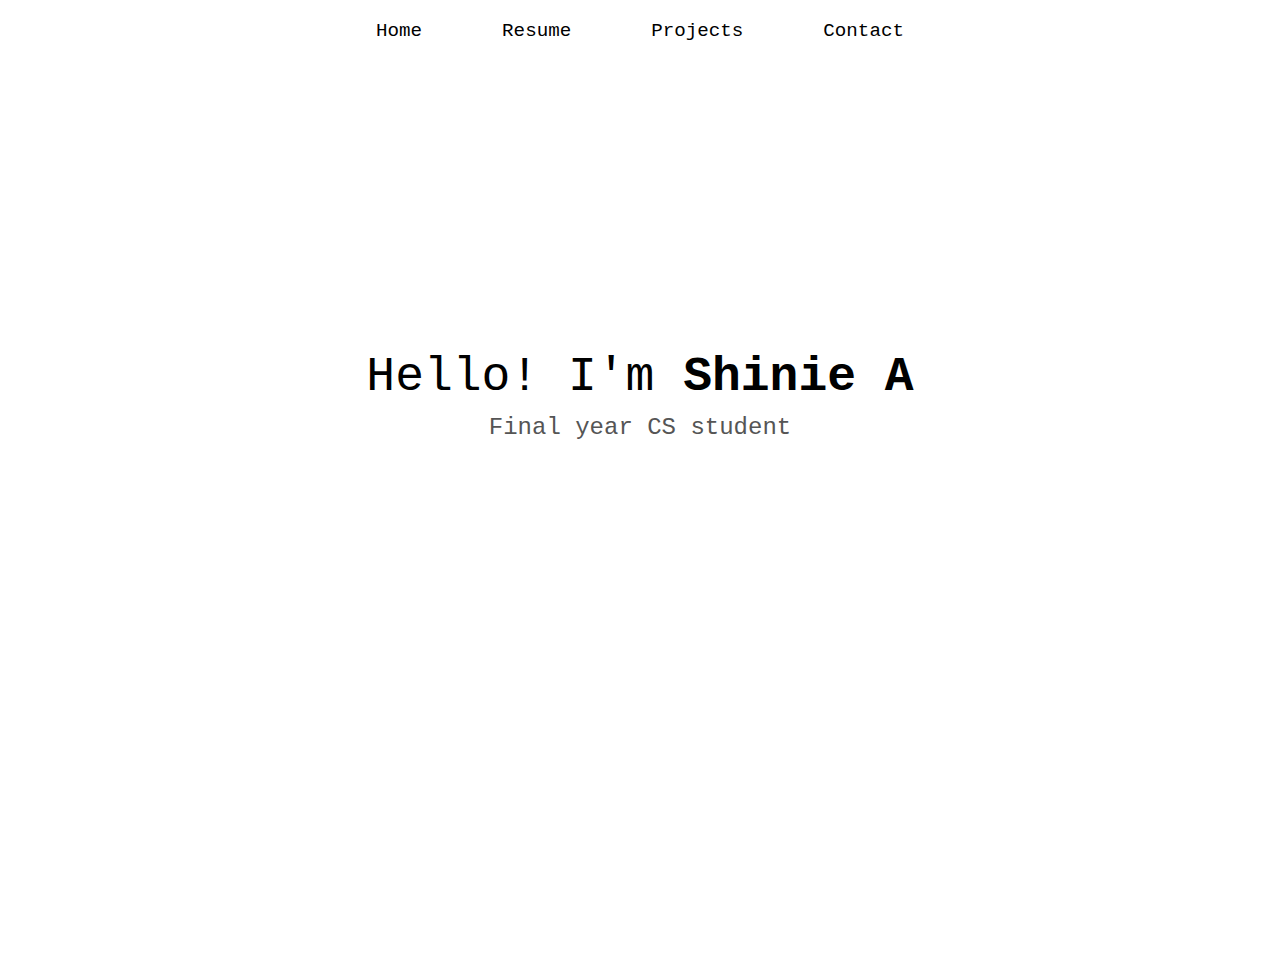
<file: index.html>
<!DOCTYPE html>
<html lang="en">
<head>
    <meta charset="UTF-8">
    <meta name="viewport" content="width=device-width, initial-scale=1.0">
    <title>Shinie Aggarwal | CS Undergrad</title>
    <link rel="stylesheet" href="style.css">
</head>
<body>

<!-- Navigation Bar -->
<nav>
    <div class="container nav-container">
        

        <div class="hamburger" id="hamburger">
            &#9776;
        </div>

        <ul id="nav-links">
            <li><a href="index.html">Home</a></li>
            <li><a href="resume.html">Resume</a></li>
            <li><a href="projects.html">Projects</a></li>
            <li><a href="contact.html">Contact</a></li>
        </ul>
    </div>
</nav>

<!-- About Me Section -->
<section id="about" class="about">
    <div class="container">
        <h2>Hello! I'm <span class="typed-text"></span></h2>
        <h3>Final year CS student</h3>
    </div>
</section>
<!--<a href="book.html" id="book-float" title="If you are into reading">
    <img src="icons/book.svg" alt="Book Icon">
</a>-->


<script src="script.js"></script>
</body>
</html>
</file>
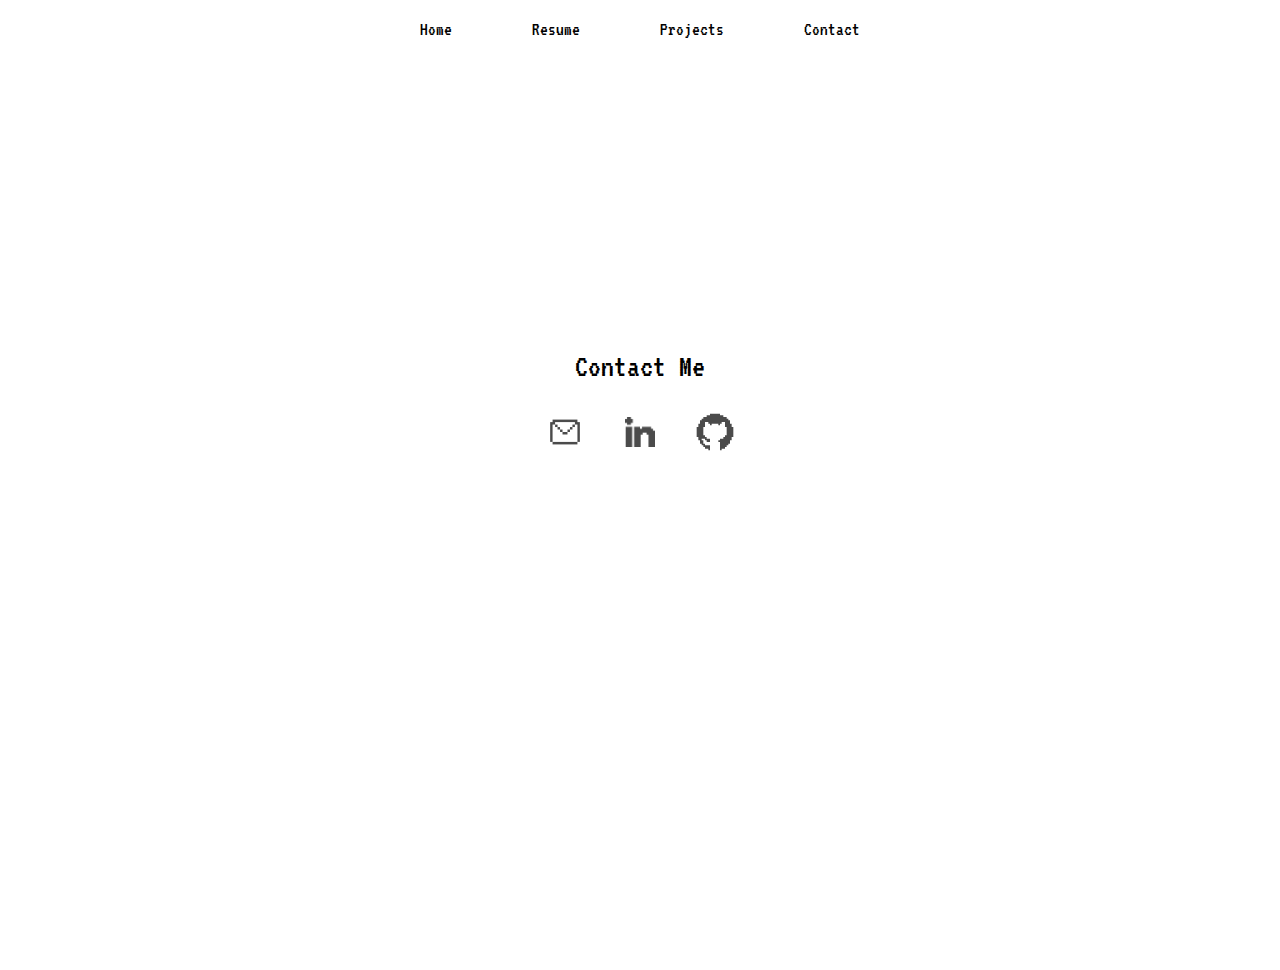
<file: contact/index.html>
<!DOCTYPE html>
<html lang="en">
<head>
    <meta charset="UTF-8">
    <meta name="viewport" content="width=device-width, initial-scale=1.0">
    <meta http-equiv="X-UA-Compatible" content="ie=edge">
    <title>My Contact | Shinie</title>
    <link rel="stylesheet" href="/style.css">
    <link rel="preconnect" href="https://fonts.googleapis.com">
    <link rel="preconnect" href="https://fonts.gstatic.com" crossorigin>
    <link href="https://fonts.googleapis.com/css2?family=VT323&display=swap" rel="stylesheet">
</head>
<body>
    <!-- Navigation Bar -->
    <nav>
        <div class="container nav-container">
            
    
            <div class="hamburger" id="hamburger">
                &#9776;
            </div>
    
            <ul id="nav-links">
                <li><a href="/">Home</a></li>
                <li><a href="/resume/">Resume</a></li>
                <li><a href="/projects/">Projects</a></li>
                <li><a href="/contact/">Contact</a></li>
                
            </ul>
        </div>
    </nav>

    <section id="contact" class="contact">
        <div class="container">
            <h3>Contact Me</h3>
    
            <div class="contact-icons">
                <a href="mailto:shinieaggarwal72@gmail.com" target="_blank">
                    <img src="/icons/envelope.png" alt="Email">
                </a>
    
                <a href="https://www.linkedin.com/in/shinieaggarwal" target="_blank">
                    <img src="/icons/linkedin.png" alt="LinkedIn" class="linkedin-icon">
                </a>
    
                <a href="https://github.com/shinieaggarwal72" target="_blank">
                    <img src="/icons/github.svg" alt="GitHub">
                </a>
            </div>
        </div>
    </section>
    
    <script src="/script.js"></script>

</body>
</html>
</file>
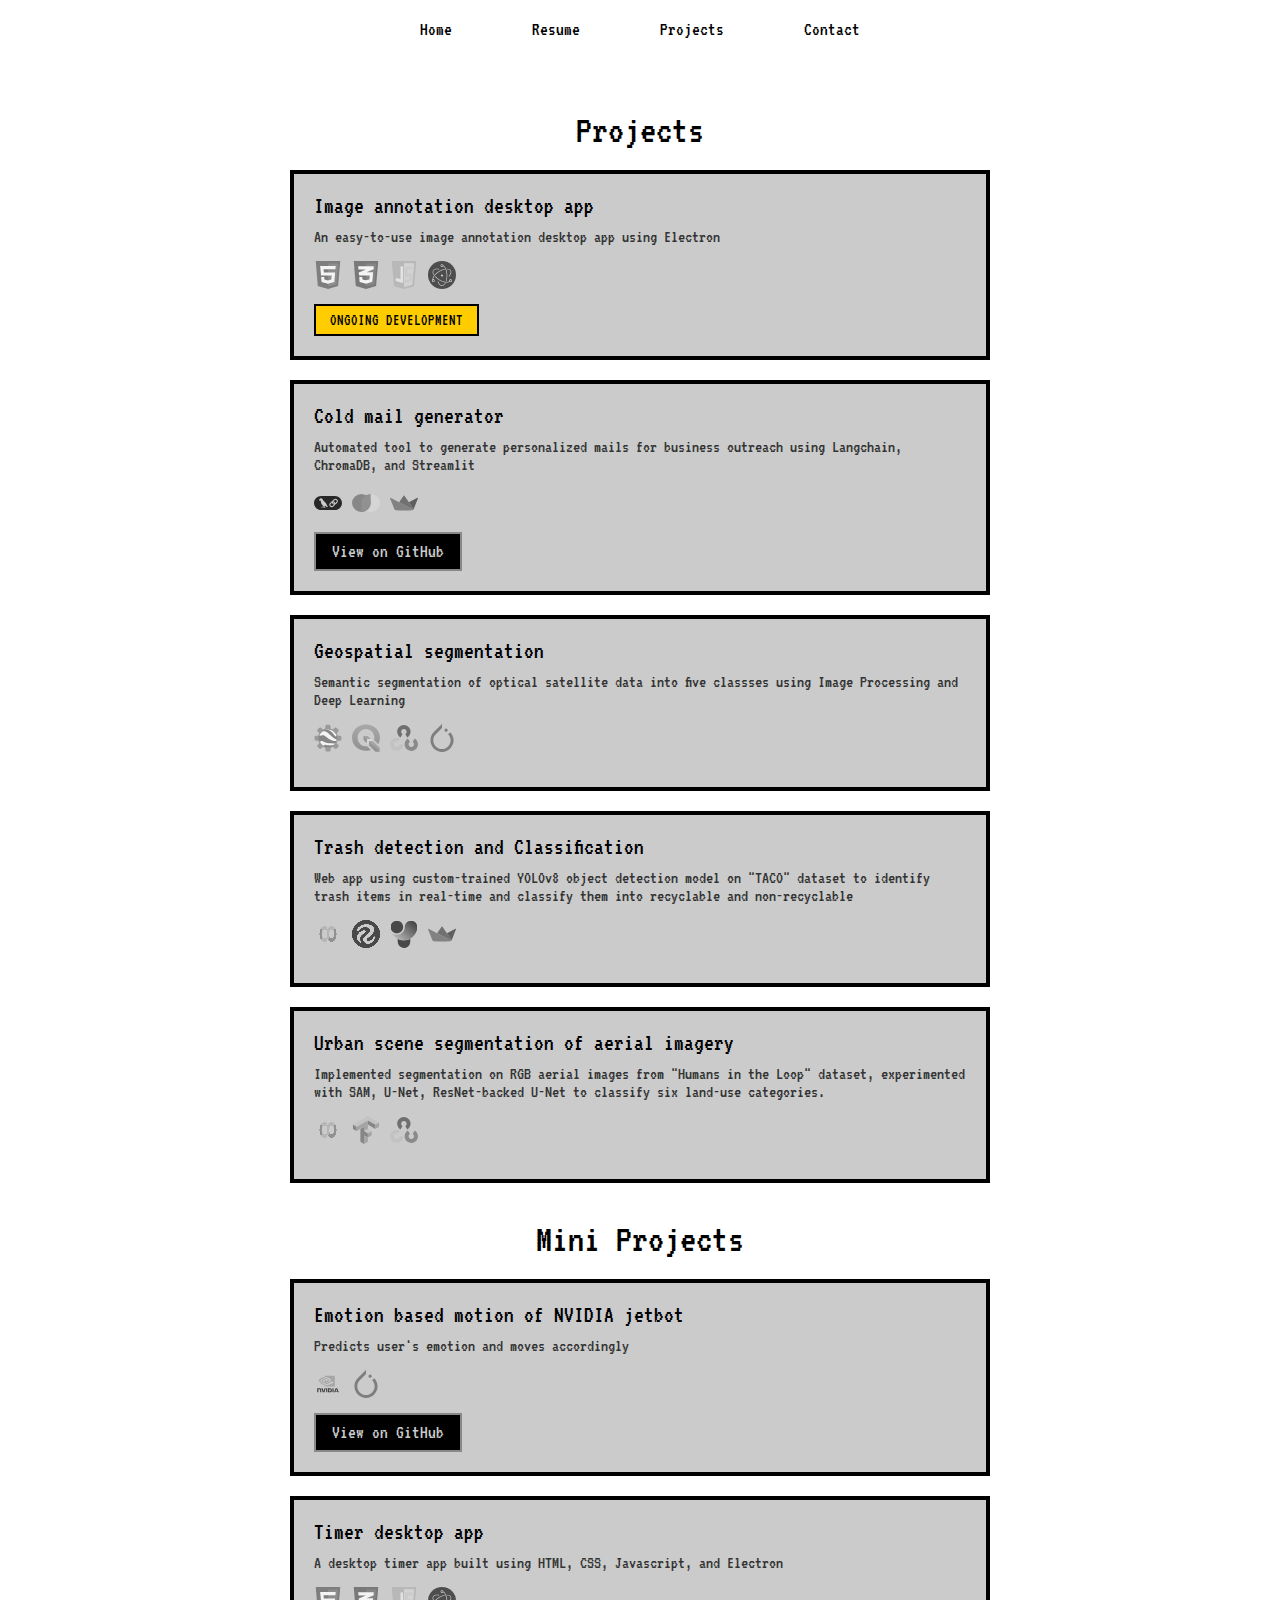
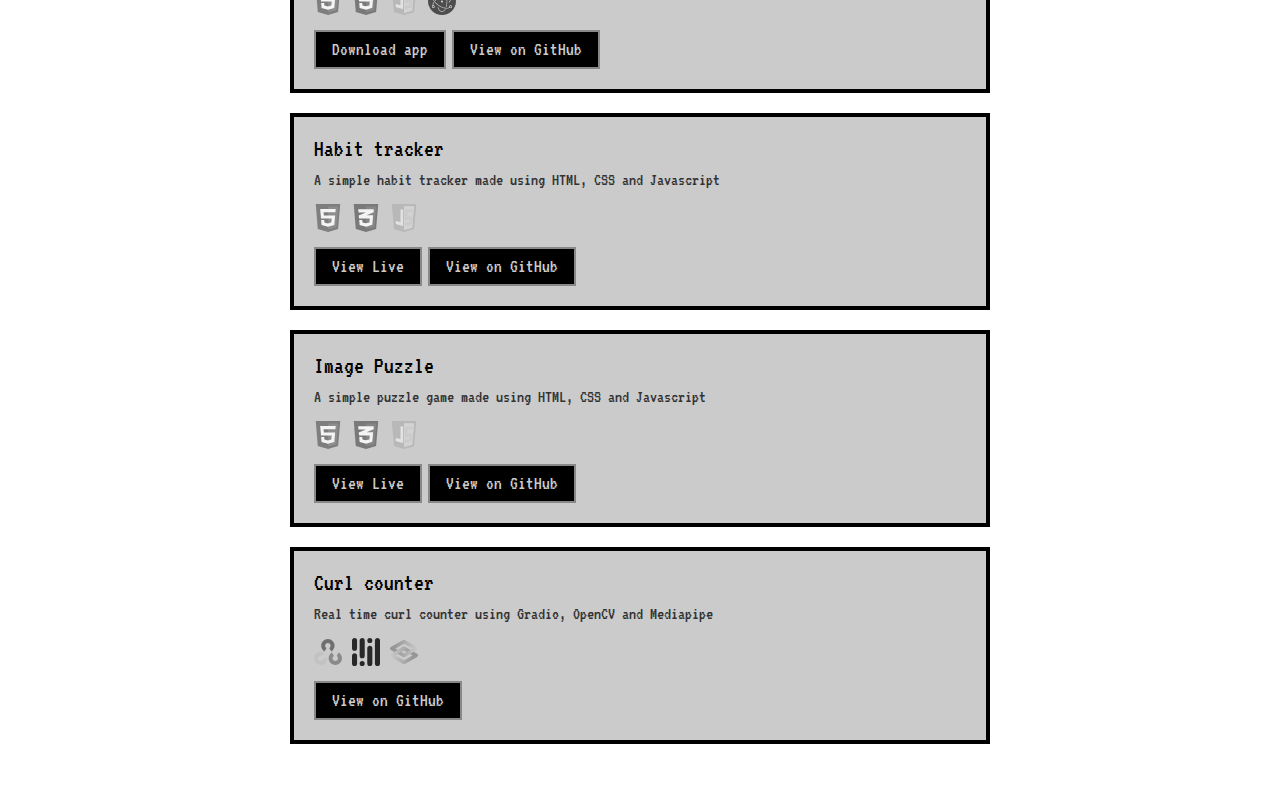
<file: projects/index.html>
<!DOCTYPE html>
<html lang="en">
<head>
    <meta charset="UTF-8">
    <meta name="viewport" content="width=device-width, initial-scale=1.0">
    <meta http-equiv="X-UA-Compatible" content="ie=edge">
    <title>My Projects | Shinie</title>
    <link rel="stylesheet" href="/style.css">
    <link rel="preconnect" href="https://fonts.googleapis.com">
    <link rel="preconnect" href="https://fonts.gstatic.com" crossorigin>
    <link href="https://fonts.googleapis.com/css2?family=VT323&display=swap" rel="stylesheet">
</head>
<body>
    <!-- Navigation Bar -->
    <nav>
        <div class="container nav-container">
            
    
            <div class="hamburger" id="hamburger">
                &#9776;
            </div>
    
            <ul id="nav-links">
                <li><a href="/">Home</a></li>
                <li><a href="/resume/">Resume</a></li>
                <li><a href="/projects/">Projects</a></li>
                <li><a href="/contact/">Contact</a></li>
                
            </ul>
        </div>
    </nav>

    
    <section id="projects" class="projects">
        <div class="container">
            <h2>Projects</h2>
            <div class="project">
                <h3>Image annotation desktop app</h3>
                <p>An easy-to-use image annotation desktop app using Electron</p>
                
                <div class="tech-stack">
                    <img src="/icons/html.svg" alt="HTML" title="HTML5">
                    <img src="/icons/css.svg" alt="CSS" title="CSS3">
                    <img src="/icons/js.svg" alt="Javascript" title="Javascript">
                    <img src="/icons/electron.svg" alt="Electron" title="Electron.js">
                </div>
                
                <span class="ongoing">Ongoing Development</span>
            </div>
                    
            <div class="project">
                <h3>Cold mail generator</h3>
                <p>Automated tool to generate personalized mails for business outreach using Langchain, ChromaDB, and Streamlit</p>
                <div class="tech-stack">
                    <img src="/icons/langchain.svg" alt="langchain" title="Langchain">
                    <img src="/icons/chroma.svg" alt="CSS" title="ChromDB">
                    <img src="/icons/Streamlit.svg" alt="Electron" title="Streamlit">
                </div>
                <a href="https://github.com/shinieaggarwal72/cold-mail-generator" target="_blank">View on GitHub</a>
            </div>
            <div class="project">
                <h3>Geospatial segmentation</h3>
                <p>Semantic segmentation of optical satellite data into five classses using Image Processing and Deep Learning</p>
                <div class="tech-stack">
                    <img src="/icons/gee.svg" alt="GEE" title="Google Earth Engine">
                    <img src="/icons/qgis.svg" alt="QGIS" title="QGIS">
                    <img src="/icons/opencv.svg" alt="OpenCV" title="OpenCV">
                    <img src="/icons/pytorch.svg" alt="PyTorch" title="PyTorch">
                </div>
            </div>
            <div class="project">
                <h3>Trash detection and Classification</h3>
                <p>Web app using custom-trained YOLOv8 object detection model on "TACO" dataset to identify trash items in real-time and classify them into recyclable and non-recyclable</p>
                <div class="tech-stack">
                    <img src="/icons/colab.png" alt="Google Colab" title="Google Colab">
                    <img src="/icons/roboflow.png" alt="Roboflow" title="Roboflow">
                    <img src="/icons/ultralytics.svg" alt="Ultralytics" title="Ultralytics">
                    <img src="/icons/Streamlit.svg" alt="Streamlit" title="Streamlit">
                </div>
            </div>
            <div class="project">
                <h3>Urban scene segmentation of aerial imagery</h3>
                <p>Implemented segmentation on RGB aerial images from "Humans in the Loop" dataset, experimented with SAM, U-Net, ResNet-backed U-Net to classify six land-use categories.</p>
                <div class="tech-stack">
                    <img src="/icons/colab.png" alt="Google Colab" title="Google Colab">
                    <img src="/icons/tf.svg" alt="Tensorflow" title="Tensorflow">
                    <img src="/icons/opencv.svg" alt="OpenCV" title="OpenCV">
                    
                </div>
            </div>

            <br>
            <h2>Mini Projects</h2>
            <div class="project">
                <h3>Emotion based motion of NVIDIA jetbot</h3>
                <p>Predicts user's emotion and moves accordingly</p>
                <div class="tech-stack">
                    <img src="/icons/nvidia.svg" alt="Nvidia" title="Nvidia Jetson">
                    <img src="/icons/pytorch.svg" alt="Pytorch" title="Pytorch">
                </div>
                <a href="https://github.com/shinieaggarwal72/jetbot-final-projects" target="_blank">View on GitHub</a>
            </div>
            <div class="project">
                <h3>Timer desktop app</h3>
                <p>A desktop timer app built using HTML, CSS, Javascript, and Electron</p>
                <div class="tech-stack">
                    <img src="/icons/html.svg" alt="HTML" title="HTML5">
                    <img src="/icons/css.svg" alt="CSS" title="CSS3">
                    <img src="/icons/js.svg" alt="Javascript" title="Javascript">
                    <img src="/icons/electron.svg" alt="Electron" title="Electron.js">
                </div>
                <a href="https://github.com/shinieaggarwal72/timer-app/releases/tag/v1.0.0" target="_blank">Download app</a>
                <a href="https://github.com/shinieaggarwal72/timer-app" target="_blank">View on GitHub</a>
            </div>
            <div class="project">
                <h3>Habit tracker</h3>
                <p>A simple habit tracker made using HTML, CSS and Javascript</p>
                <div class="tech-stack">
                    <img src="/icons/html.svg" alt="HTML" title="HTML5">
                    <img src="/icons/css.svg" alt="CSS" title="CSS3">
                    <img src="/icons/js.svg" alt="Javascript" title="Javascript">
                </div>
                <a href="https://shinieaggarwal72.github.io/snoopy-habit-tracker/" target="_blank" class="live-btn">View Live</a>
                <a href="https://github.com/shinieaggarwal72/snoopy-habit-tracker" target="_blank">View on GitHub</a>
            </div>
            <div class="project">
                <h3>Image Puzzle</h3>
                <p>A simple puzzle game made using HTML, CSS and Javascript</p>
                <div class="tech-stack">
                    <img src="/icons/html.svg" alt="HTML" title="HTML5">
                    <img src="/icons/css.svg" alt="CSS" title="CSS3">
                    <img src="/icons/js.svg" alt="Javascript" title="Javascript">
                </div>
                <a href="https://shinieaggarwal72.github.io/image-puzzle-game/" target="_blank" class="live-btn">View Live</a>
                <a href="https://github.com/shinieaggarwal72/image-puzzle-game" target="_blank">View on GitHub</a>
            </div>
            
            <div class="project">
                <h3>Curl counter</h3>
                <p>Real time curl counter using Gradio, OpenCV and Mediapipe</p>
                <div class="tech-stack">
                    <img src="/icons/opencv.svg" alt="OpenCV" title="OpenCV">
                    <img src="/icons/mp.svg" alt="Mediapipe" title="Mediapipe">
                    <img src="/icons/gradio.svg" alt="Gradio" title="Gradio">
                </div>
                <a href="https://github.com/shinieaggarwal72/gym_tracker" target="_blank">View on GitHub</a>
            </div>

        </div>
    </section>
    <script src="/script.js"></script>
</body>
</html>
</file>
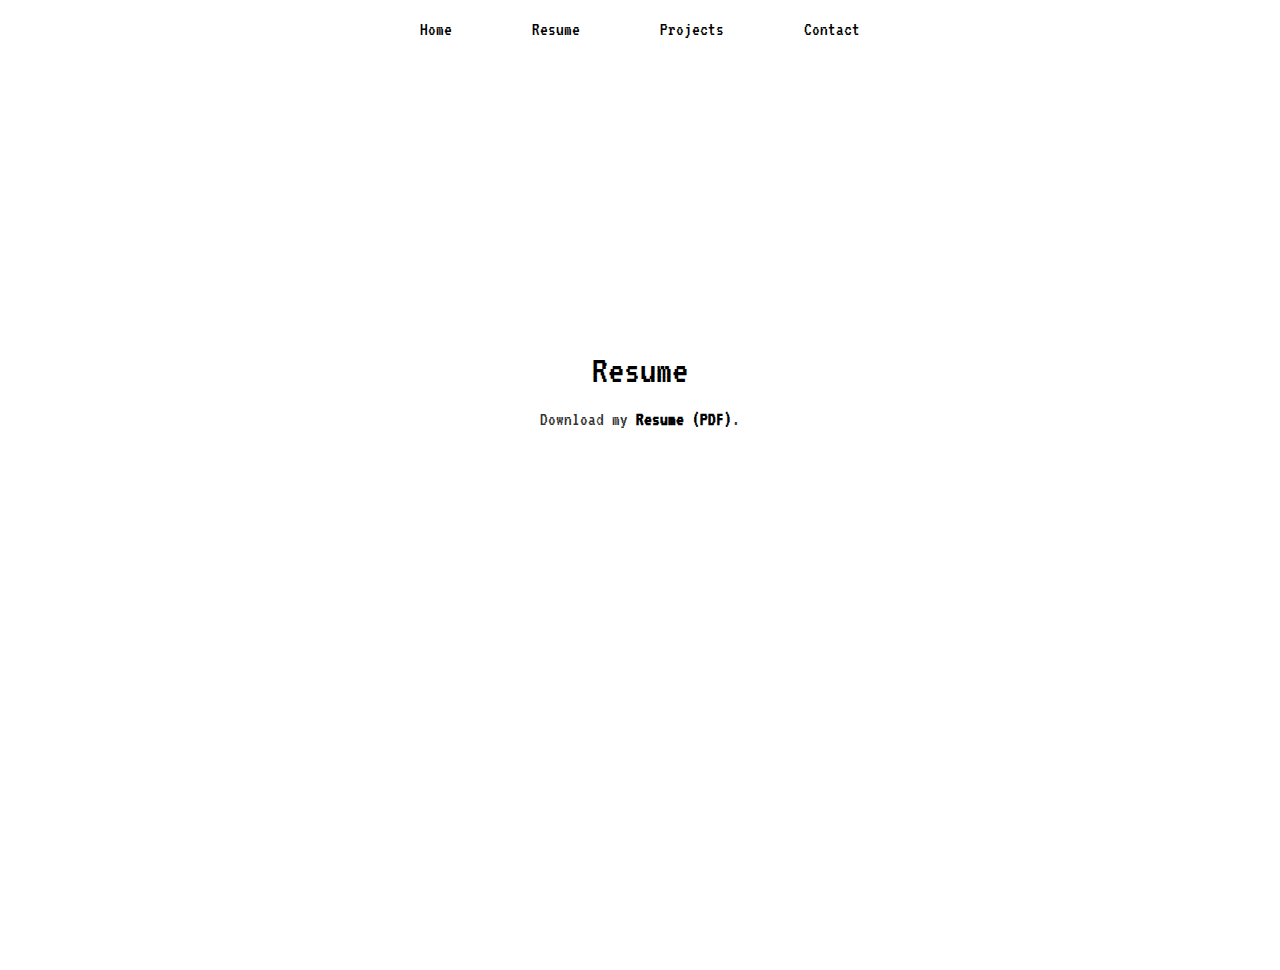
<file: resume/index.html>
<!DOCTYPE html>
<html lang="en">
<head>
    <meta charset="UTF-8">
    <meta name="viewport" content="width=device-width, initial-scale=1.0">
    <meta http-equiv="X-UA-Compatible" content="ie=edge">
    <title>My Resume | Shinie</title>
    <link rel="stylesheet" href="/style.css">
    <link rel="preconnect" href="https://fonts.googleapis.com">
    <link rel="preconnect" href="https://fonts.gstatic.com" crossorigin>
    <link href="https://fonts.googleapis.com/css2?family=VT323&display=swap" rel="stylesheet">
</head>
<body>
    <!-- Navigation Bar -->
    <nav>
        <div class="container nav-container">
            
    
            <div class="hamburger" id="hamburger">
                &#9776;
            </div>
    
            <ul id="nav-links">
                <li><a href="/">Home</a></li>
                <li><a href="/resume/">Resume</a></li>
                <li><a href="/projects/">Projects</a></li>
                <li><a href="/contact/">Contact</a></li>
                
            </ul>
        </div>
    </nav>

    <section id="resume" class="resume">
        <div class="container">
            <h2>Resume</h2>
            <p>Download my <a href="https://drive.google.com/file/d/1ONcNZPOBTr-YOt37BdE-YRl1bykwm251/view?usp=sharing" target="_blank">Resume (PDF)</a>.</p>
            
        </div>
    </section>
    <script src="/script.js"></script>

    
</body>
</html>
</file>
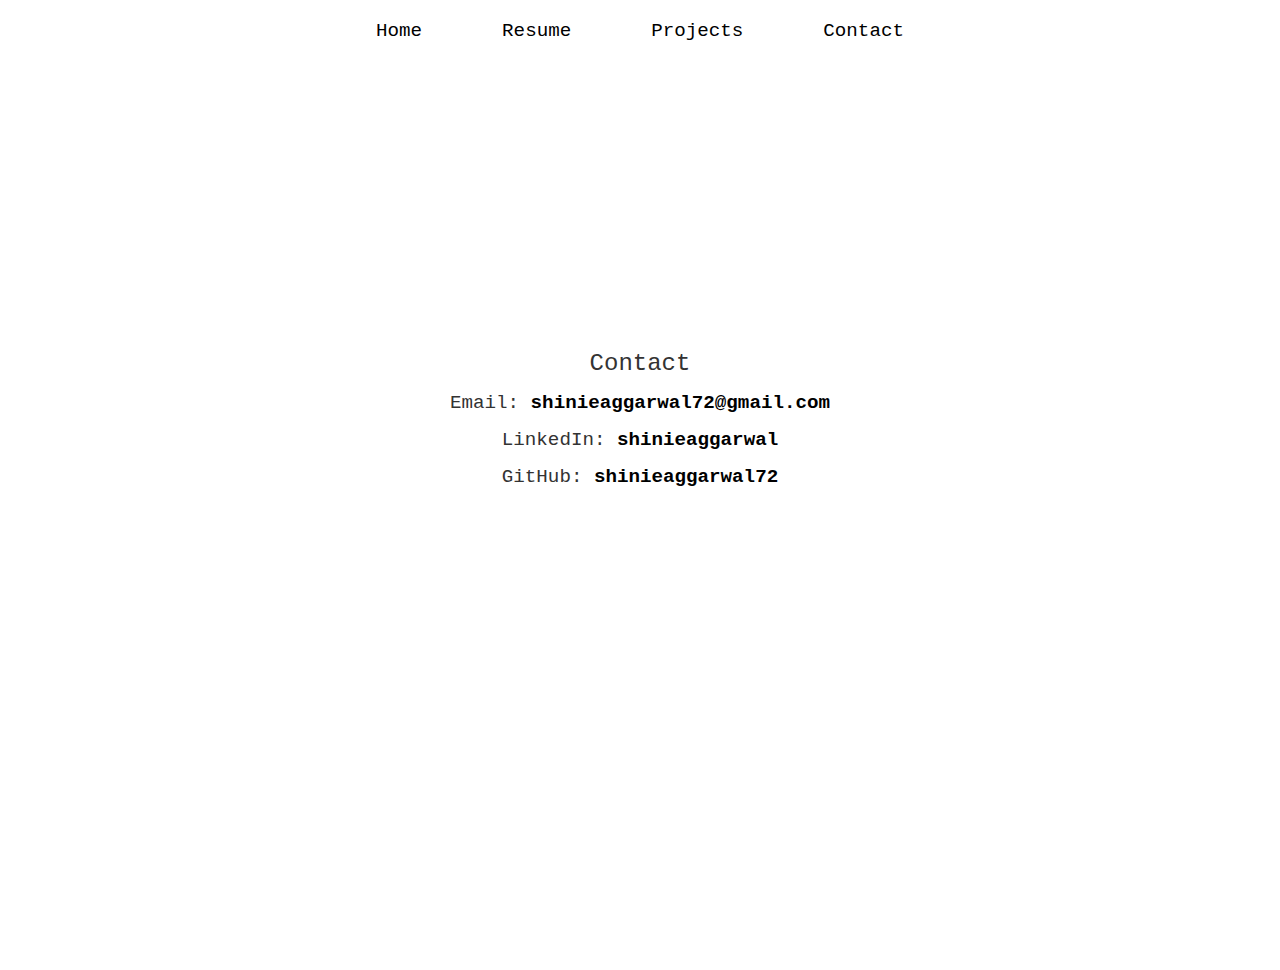
<file: contact.html>
<!DOCTYPE html>
<html lang="en">
<head>
    <meta charset="UTF-8">
    <meta name="viewport" content="width=device-width, initial-scale=1.0">
    <meta http-equiv="X-UA-Compatible" content="ie=edge">
    <title>Contact | Shinie Aggarwal</title>
    <link rel="stylesheet" href="style.css">
</head>
<body>
    <!-- Navigation Bar -->
    <nav>
        <div class="container nav-container">
            
    
            <div class="hamburger" id="hamburger">
                &#9776;
            </div>
    
            <ul id="nav-links">
                <li><a href="index.html">Home</a></li>
                <li><a href="resume.html">Resume</a></li>
                <li><a href="projects.html">Projects</a></li>
                <li><a href="contact.html">Contact</a></li>
            </ul>
        </div>
    </nav>

    <section id="contact" class="contact">
        <div class="container">
            <h2>Contact</h2>
            <p>Email: <a href="mailto:shinieaggarwal72@gmail.com">shinieaggarwal72@gmail.com</a></p>
            <p>LinkedIn: <a href="https://www.linkedin.com/in/shinieaggarwal" target="_blank">shinieaggarwal</a></p>
            <p>GitHub: <a href="https://github.com/shinieaggarwal72" target="_blank">shinieaggarwal72</a></p>
        </div>
    </section>
    <script src="script.js"></script>

</body>
</html>
</file>
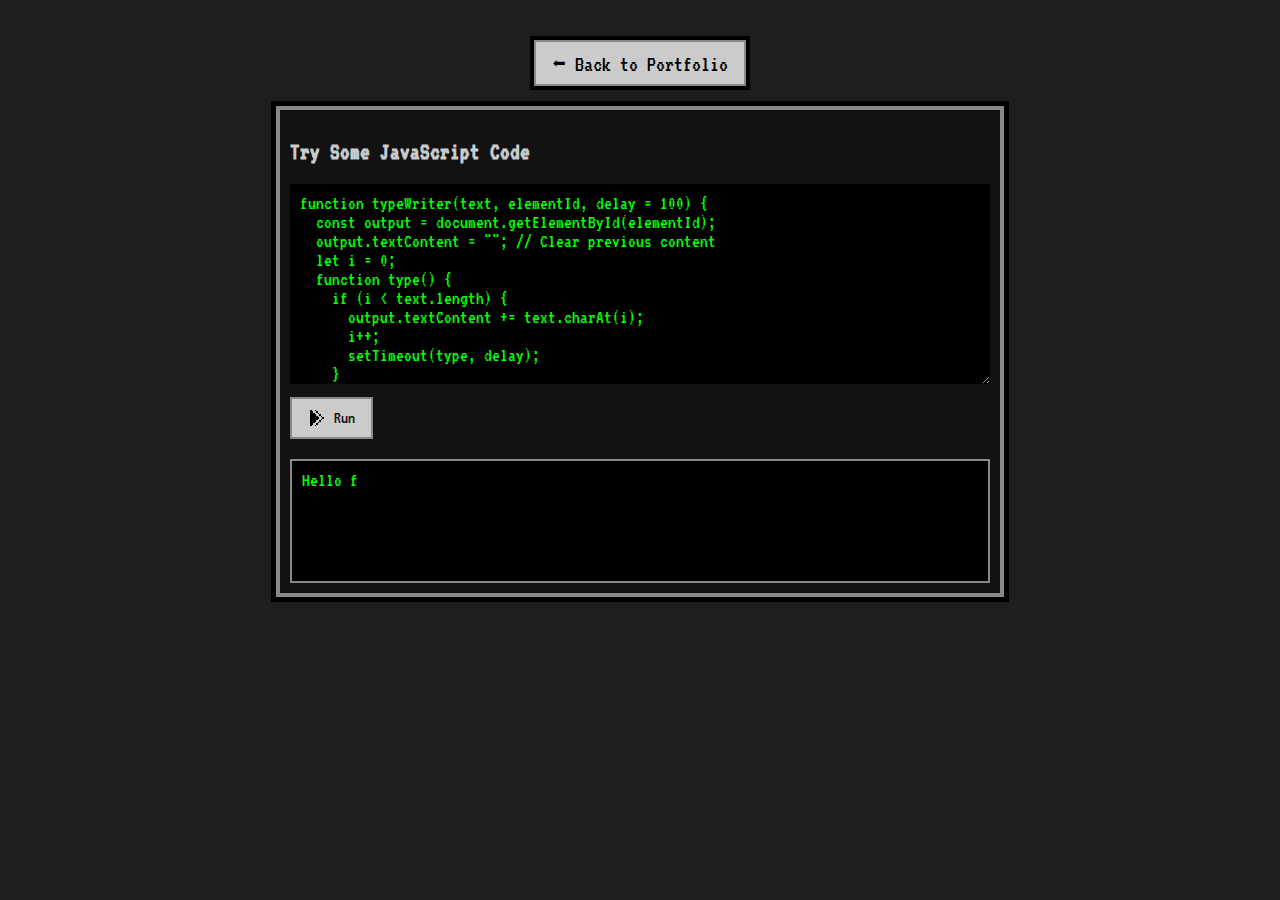
<file: playground.html>
<!DOCTYPE html>
<html lang="en">
<head>
  <meta charset="UTF-8" />
  <meta name="viewport" content="width=device-width, initial-scale=1.0" />
  <title>Pixel Code Playground</title>
  <link href="https://fonts.googleapis.com/css2?family=VT323&display=swap" rel="stylesheet">
  <style>
    body {
      font-family: 'VT323', monospace;
      background-color: #1e1e1e;
      color: #CBCBCB;
      margin: 0;
      padding: 40px;
      image-rendering: pixelated;
    }

    .editor {
      background: #121212;
      border: 4px solid #888;
      padding: 10px;
      max-width: 700px;
      margin: auto;
      box-shadow: 0 0 0 5px black;
    }

    textarea {
      width: 100%;
      height: 200px;
      background: black;
      color: #00ff00;
      font-family: 'VT323', monospace;
      font-size: 1.2rem;
      border: none;
      outline: none;
      padding: 10px;
      box-sizing: border-box;
    }

    button {
      margin-top: 10px;
      padding: 10px 16px;
      background: #CBCBCB;
      color: #121212;
      border: 2px solid #888;
      font-family: 'VT323', monospace;
      font-size: 1.1rem;
      cursor: pointer;
      display: flex;
      align-items: center;
      gap: 8px;
    }

    button img {
      width: 18px;
      height: 18px;
      image-rendering: pixelated;
    }

    #output {
      background: #000;
      color: #00ff00;
      border: 2px solid #888;
      padding: 10px;
      margin-top: 20px;
      min-height: 100px;
      font-size: 1.2rem;
      white-space: pre-wrap;
    }

  </style>
</head>
<body>
    <nav style="text-align: center; margin-bottom: 20px;">
        <a href="index.html" style="
          font-family: 'VT323', monospace;
          font-size: 1.4rem;
          background: #CBCBCB;
          color: black;
          padding: 8px 16px;
          text-decoration: none;
          border: 2px solid #888;
          box-shadow: 0 0 0 4px black;
          display: inline-block;
          image-rendering: pixelated;
        ">
          ⬅ Back to Portfolio
        </a>
      </nav>
      
  <div class="editor">
    <h2>Try Some JavaScript Code</h2>
    <textarea id="code" spellcheck=false placeholder="// Write some JS code here\nconsole.log('Hello, world!')">function typeWriter(text, elementId, delay = 100) {
  const output = document.getElementById(elementId);
  output.textContent = ""; // Clear previous content
  let i = 0;
  function type() {
    if (i < text.length) {
      output.textContent += text.charAt(i);
      i++;
      setTimeout(type, delay);
    }
  }
  type();
}

typeWriter("Hello from Shinie!", "output", 100);</textarea>
    <button onclick="runCode()">
      <img src="icons/arrowheads.png" alt="Run Icon" /> Run
    </button>
    <div id="output"></div>
  </div>

  <script>
    function runCode() {
      const output = document.getElementById('output');
      const code = document.getElementById('code').value;
      output.textContent = "";

      const originalLog = console.log;
      console.log = function(message) {
        output.textContent += message + "\n";
      }

      try {
        new Function(code)();
      } catch (err) {
        output.textContent += "Error: " + err.message;
      }

      console.log = originalLog;
    }

    
    function typeWriter(text, elementId, delay = 100) {
      const output = document.getElementById(elementId);
      output.textContent = ""; 
      let i = 0;
      function type() {
        if (i < text.length) {
          output.textContent += text.charAt(i);
          i++;
          setTimeout(type, delay);
        }
      }
      type();
    }

    typeWriter("Hello from Shinie!", "output", 100);
  </script>
</body>
</html>
</file>
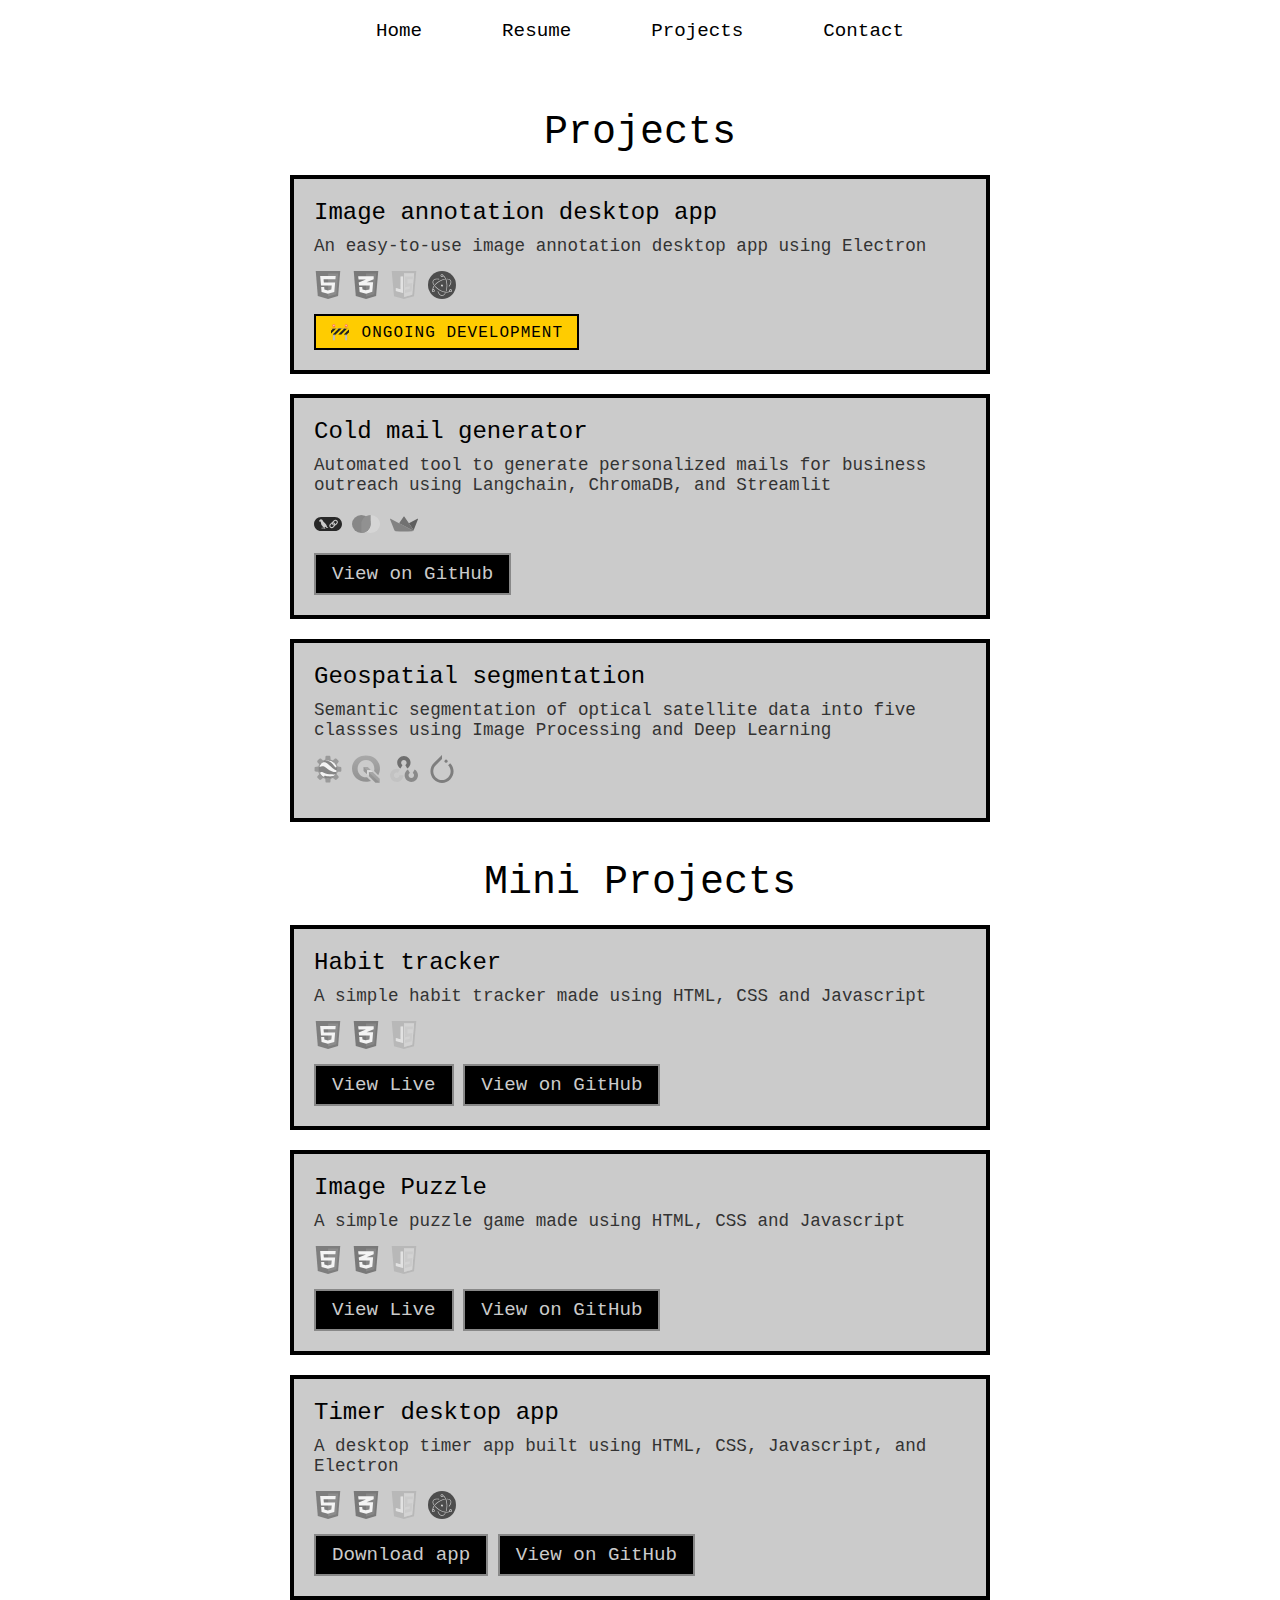
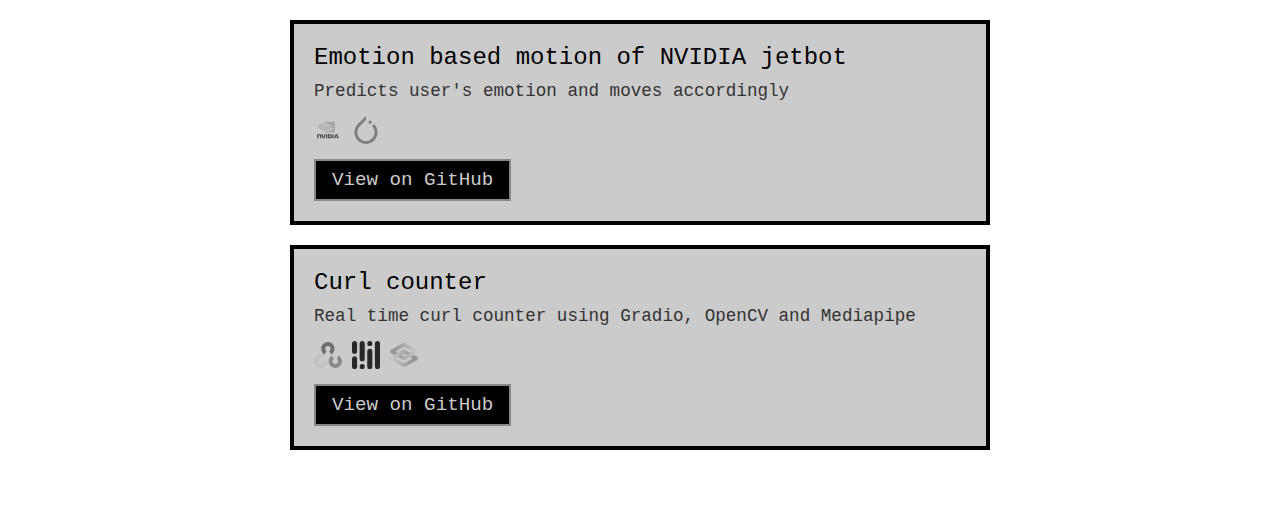
<file: projects.html>
<!DOCTYPE html>
<html lang="en">
<head>
    <meta charset="UTF-8">
    <meta name="viewport" content="width=device-width, initial-scale=1.0">
    <meta http-equiv="X-UA-Compatible" content="ie=edge">
    <title>My Projects | Shinie</title>
    <link rel="stylesheet" href="style.css">
</head>
<body>
    <!-- Navigation Bar -->
    <nav>
        <div class="container nav-container">
            
    
            <div class="hamburger" id="hamburger">
                &#9776;
            </div>
    
            <ul id="nav-links">
                <li><a href="index.html">Home</a></li>
                <li><a href="resume.html">Resume</a></li>
                <li><a href="projects.html">Projects</a></li>
                <li><a href="contact.html">Contact</a></li>
            </ul>
        </div>
    </nav>

    
    <section id="projects" class="projects">
        <div class="container">
            <h2>Projects</h2>
            <div class="project">
                <h3>Image annotation desktop app</h3>
                <p>An easy-to-use image annotation desktop app using Electron</p>
                
                <div class="tech-stack">
                    <img src="icons/html.svg" alt="HTML" title="HTML5">
                    <img src="icons/css.svg" alt="CSS" title="CSS3">
                    <img src="icons/js.svg" alt="Javascript" title="Javascript">
                    <img src="icons/electron.svg" alt="Electron" title="Electron.js">
                </div>
                
                <span class="ongoing">🚧 Ongoing Development</span>
            </div>
                    
            <div class="project">
                <h3>Cold mail generator</h3>
                <p>Automated tool to generate personalized mails for business outreach using Langchain, ChromaDB, and Streamlit</p>
                <div class="tech-stack">
                    <img src="icons/langchain.svg" alt="langchain" title="Langchain">
                    <img src="icons/chroma.svg" alt="CSS" title="ChromDB">
                    <img src="icons/Streamlit.svg" alt="Electron" title="Streamlit">
                </div>
                <a href="https://github.com/shinieaggarwal72/cold-mail-generator" target="_blank">View on GitHub</a>
            </div>
            <div class="project">
                <h3>Geospatial segmentation</h3>
                <p>Semantic segmentation of optical satellite data into five classses using Image Processing and Deep Learning</p>
                <div class="tech-stack">
                    <img src="icons/gee.svg" alt="GEE" title="Google Earth Engine">
                    <img src="icons/qgis.svg" alt="QGIS" title="QGIS">
                    <img src="icons/opencv.svg" alt="OpenCV" title="OpenCV">
                    <img src="icons/pytorch.svg" alt="PyTorch" title="PyTorch">
                </div>
            </div>
            <br>
            <h2>Mini Projects</h2>
            <div class="project">
                <h3>Habit tracker</h3>
                <p>A simple habit tracker made using HTML, CSS and Javascript</p>
                <div class="tech-stack">
                    <img src="icons/html.svg" alt="HTML" title="HTML5">
                    <img src="icons/css.svg" alt="CSS" title="CSS3">
                    <img src="icons/js.svg" alt="Javascript" title="Javascript">
                </div>
                <a href="https://shinieaggarwal72.github.io/snoopy-habit-tracker/" target="_blank" class="live-btn">View Live</a>
                <a href="https://github.com/shinieaggarwal72/snoopy-habit-tracker" target="_blank">View on GitHub</a>
            </div>
            <div class="project">
                <h3>Image Puzzle</h3>
                <p>A simple puzzle game made using HTML, CSS and Javascript</p>
                <div class="tech-stack">
                    <img src="icons/html.svg" alt="HTML" title="HTML5">
                    <img src="icons/css.svg" alt="CSS" title="CSS3">
                    <img src="icons/js.svg" alt="Javascript" title="Javascript">
                </div>
                <a href="https://shinieaggarwal72.github.io/image-puzzle-game/" target="_blank" class="live-btn">View Live</a>
                <a href="https://github.com/shinieaggarwal72/image-puzzle-game" target="_blank">View on GitHub</a>
            </div>
            <div class="project">
                <h3>Timer desktop app</h3>
                <p>A desktop timer app built using HTML, CSS, Javascript, and Electron</p>
                <div class="tech-stack">
                    <img src="icons/html.svg" alt="HTML" title="HTML5">
                    <img src="icons/css.svg" alt="CSS" title="CSS3">
                    <img src="icons/js.svg" alt="Javascript" title="Javascript">
                    <img src="icons/electron.svg" alt="Electron" title="Electron.js">
                </div>
                <a href="https://github.com/shinieaggarwal72/timer-app/releases/tag/v1.0.0" target="_blank">Download app</a>
                <a href="https://github.com/shinieaggarwal72/timer-app" target="_blank">View on GitHub</a>
            </div>
            <div class="project">
                <h3>Emotion based motion of NVIDIA jetbot</h3>
                <p>Predicts user's emotion and moves accordingly</p>
                <div class="tech-stack">
                    <img src="icons/nvidia.svg" alt="Nvidia" title="Nvidia Jetson">
                    <img src="icons/pytorch.svg" alt="Pytorch" title="Pytorch">
                </div>
                <a href="https://github.com/shinieaggarwal72/jetbot-final-projects" target="_blank">View on GitHub</a>
            </div>
            <div class="project">
                <h3>Curl counter</h3>
                <p>Real time curl counter using Gradio, OpenCV and Mediapipe</p>
                <div class="tech-stack">
                    <img src="icons/opencv.svg" alt="OpenCV" title="OpenCV">
                    <img src="icons/mp.svg" alt="Mediapipe" title="Mediapipe">
                    <img src="icons/gradio.svg" alt="Gradio" title="Gradio">
                </div>
                <a href="https://github.com/shinieaggarwal72/gym_tracker" target="_blank">View on GitHub</a>
            </div>

        </div>
    </section>
    <script src="script.js"></script>
</body>
</html>
</file>
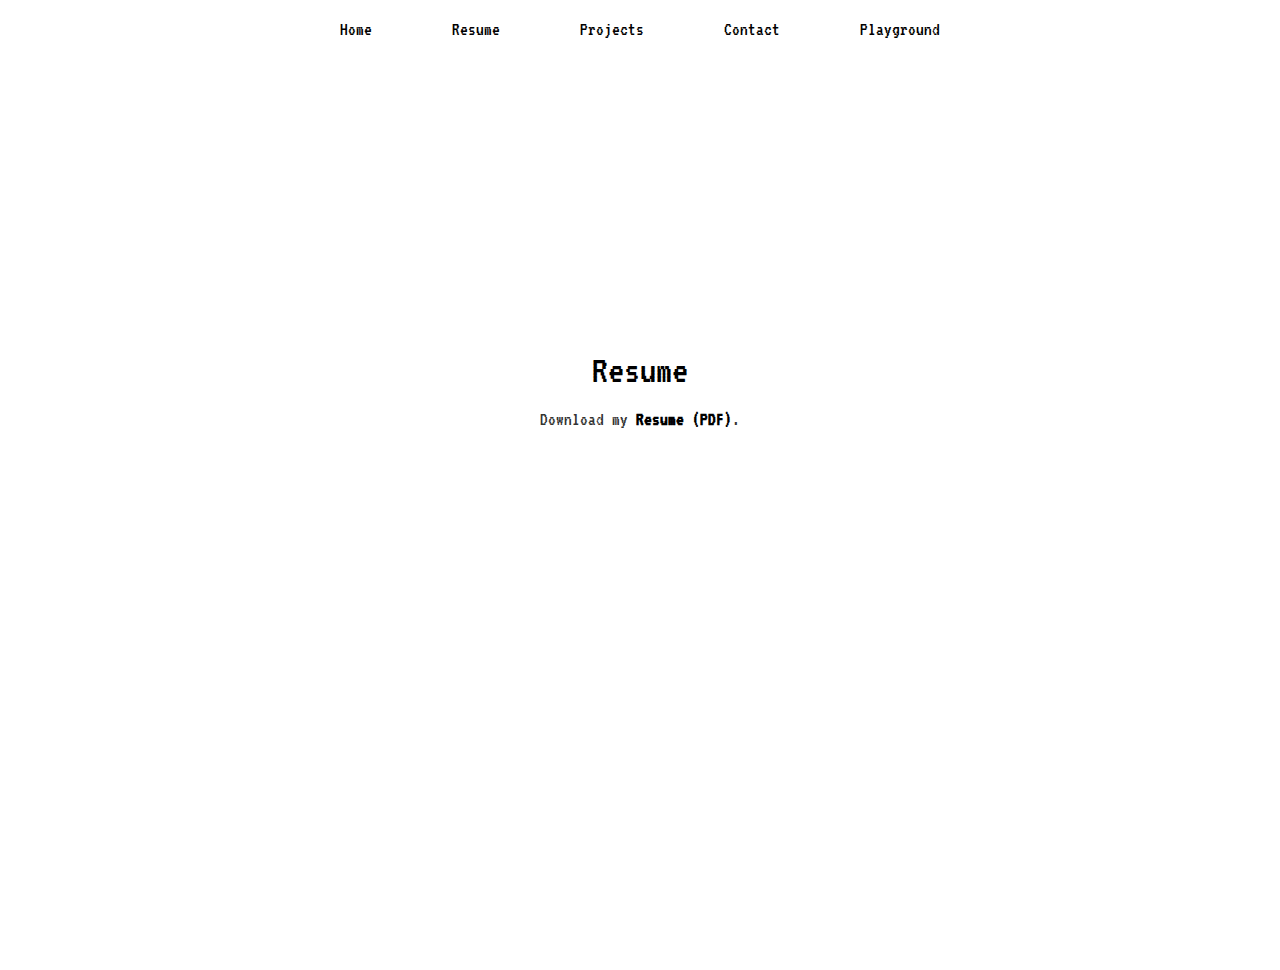
<file: resume.html>
<!DOCTYPE html>
<html lang="en">
<head>
    <meta charset="UTF-8">
    <meta name="viewport" content="width=device-width, initial-scale=1.0">
    <meta http-equiv="X-UA-Compatible" content="ie=edge">
    <title>My Resume | Shinie</title>
    <link rel="stylesheet" href="style.css">
    <link rel="preconnect" href="https://fonts.googleapis.com">
    <link rel="preconnect" href="https://fonts.gstatic.com" crossorigin>
    <link href="https://fonts.googleapis.com/css2?family=VT323&display=swap" rel="stylesheet">
</head>
<body>
    <!-- Navigation Bar -->
    <nav>
        <div class="container nav-container">
            
    
            <div class="hamburger" id="hamburger">
                &#9776;
            </div>
    
            <ul id="nav-links">
                <li><a href="index.html">Home</a></li>
                <li><a href="resume.html">Resume</a></li>
                <li><a href="projects.html">Projects</a></li>
                <li><a href="contact.html">Contact</a></li>
                <li><a href="playground.html">Playground</a></li>
            </ul>
        </div>
    </nav>

    <section id="resume" class="resume">
        <div class="container">
            <h2>Resume</h2>
            <p>Download my <a href="https://drive.google.com/file/d/1xOQXHcJ739c8_9-AGyD2wu-dpL9GDCVb/view?usp=sharing" target="_blank">Resume (PDF)</a>.</p>
            
        </div>
    </section>
    <script src="script.js"></script>

    
</body>
</html>
</file>
<file: style.css>
/* Reset and global styles */
* {
    margin: 0;
    padding: 0;
    box-sizing: border-box;
    font-family: 'VT323', monospace;
    font-weight: 400;
    font-style: normal;
}

/* Body Styling */
body {
    background-color: white;
    color: #333;
}

/* Interactive elements */
a, button, .clickable {
    cursor: url('icons/hand-pointer.png'), pointer;
}

/* Typed text style */
.typed-text {
    color: black;
    font-weight: bold;
}
.popup {
  font-family: 'VT323', monospace;
  position: fixed;
  bottom: 20px;
  left: 20px;
  width: 300px;
  padding: 10px;
  background: white;
  color: black;
  border: 2px solid black;
  box-shadow: 4px 4px 0 black;
  z-index: 999;
  font-size: 18px;
}
.hidden {
  display: none;
}
.popup button {
  margin-top: 10px;
  background: black;
  color: white;
  border: none;
  padding: 4px 8px;
  font-family: inherit;
  cursor: pointer;
}


/* Container */
.container {
    width: 80%;
    margin: 0 auto;
}

/* Navigation */
nav {
    background-color: white;
    padding: 10px 0;
    height: 70px;
}

nav ul {
    list-style-type: none;
    display: flex; 
    justify-content: center; 
    padding-left: 0;
    margin: 0;
}

nav ul li {
    margin: 0 20px;
}

nav ul li a {
    color: black;
    text-decoration: none;
    font-size: 1.2rem;
    display: block;
    padding: 10px 20px;
}

nav ul li a:hover {
    font-weight: bold;
}

/* About Section */
section {
    padding: 20px 0;
}

.about {
    display: flex;
    flex-direction: column; 
    justify-content: flex-start;
    align-items: center;      
    height: 100vh;           
    text-align: center;
    padding-top: 280px;
}

.about h2 {
    color: black;
    font-size: 3rem;
    margin-bottom: 10px;
}

.about h3 {
    font-size: 1.5rem;
    color: #555;
}

/* Resume Section */
.resume {
    min-height: 100vh;
    display: flex;
    justify-content: flex-start;
    align-items: center;
    flex-direction: column;
    text-align: center;
    background: white;
    padding: 20px;
    padding-top: 280px;
}

.resume h2 {
    font-size: 2.5rem;
    margin-bottom: 20px;
    color: black;
    animation: fadeSlideUp 1s forwards;
}

.resume p {
    font-size: 1.2rem;
    margin: 10px 0;
    color: #333;
}

.resume a {
    color: black;
    text-decoration: none;
    font-weight: bold;
    border-bottom: 2px solid transparent;
    transition: all 0.3s ease;
}

.resume a:hover {
    border-bottom: 2px solid #123458;
}

.resume ul {
    list-style: none;
    margin-top: 20px;
    text-align: left;
    max-width: 500px;
    padding: 0;
}

.resume li {
    font-size: 1.1rem;
    margin: 10px 0;
    background: #fff;
    padding: 12px 15px;
    border-radius: 8px;
    box-shadow: 0 2px 5px rgba(0,0,0,0.1);
}

/* Projects Section */
.projects {
    min-height: 100vh;
    background: white;
    padding: 40px 0;
    text-align: center;
}

.projects h2 {
    font-size: 2.5rem;
    margin-bottom: 20px;
    color: black;
}

.project {
    background: #CBCBCB;
    padding: 20px;
    margin: 20px auto;
    border: 4px solid black;
    box-shadow: none; 
    max-width: 700px;
    text-align: left;
    image-rendering: pixelated;
    transition: transform 0.2s steps(2), box-shadow 0.2s steps(2);
    animation: fadeSlideUp 1s steps(2) forwards;
}

.project h3 {
    color: black;
    margin-bottom: 10px;
    font-size: 1.5rem;
}

.project p {
    color: #333;
    margin-bottom: 15px;
    font-size: 1.1rem;
}

.project a {
    display: inline-block;
    background-color: black;
    color: #CBCBCB;
    text-decoration: none;
    padding: 8px 16px;
    border: 2px solid #888;
    border-radius: 0; /* removes curve for blocky look */
    font-size: 1.2rem;
    font-family: 'VT323', monospace;
    
    image-rendering: pixelated;
    transition: transform 0.2s ease, box-shadow 0.2s ease;
    cursor: url('icons/hand-pointer.png'), pointer;
}


.project a:hover {
    transform: translate(-1px, -1px);
    box-shadow: 1px 1px 0 1px #CBCBCB, 1.5px 1.5px 0 2px black;
    background-color: #333;
}


.project:hover {
    transform: translateY(-5px);
    box-shadow: 0 8px 20px rgba(0,0,0,0.15);
}

/* Tech stack icons */
.tech-stack {
    margin-top: 15px;
    display: flex;
    align-items: center;
    gap: 10px;
    flex-wrap: wrap;
    margin-bottom: 15px;
}

.tech-stack img {
    width: 28px;
    height: 28px;
    opacity: 0.8;
    filter: grayscale(100%);
    transition: transform 0.3s ease, filter 0.3s ease;
    cursor: pointer;
}

.tech-stack img:hover {
    transform: scale(1.2);
    filter: grayscale(0%);
    opacity: 1;
}

.ongoing {
    display: inline-block;
    padding: 6px 14px;
    background-color: #ffcc00;
    color: #000;
    font-size: 1rem;
    font-family: 'VT323', monospace; 
    font-weight: normal;
    border: 2px solid #000;
    border-radius: 0; 
    box-shadow: none;
    letter-spacing: 1px;
    text-transform: uppercase;
}

/* Contact section */
.contact {
    min-height: 100vh;
    background: white;
    display: flex;
    justify-content: flex-start;
    align-items: center;
    flex-direction: column;
    text-align: center;
    padding: 20px;
    padding-top: 280px;
}

.contact h3 {
    font-size: 2rem;
    margin-bottom: 30px;
    color: black;
    animation: fadeSlideUp 1s forwards;
}

.contact p {
    font-size: 1.2rem;
    margin: 15px 0;
    color: #333;
    animation: fadeSlideUp 1s forwards;
}

.contact a {
    color: black;
    text-decoration: none;
    font-weight: bold;
    border-bottom: 2px solid transparent;
    transition: all 0.3s ease;
}

/* Contact icons */
.contact-icons {
    display: flex;
    justify-content: center;
    align-items: center;
    gap: 40px;
    margin-top: 20px;
}

.contact-icons img {
    width: 40px;
    height: 40px;
    transition: transform 0.3s ease;
    cursor: url('icons/hand-pointer.png'), pointer;
    opacity: 0.7;
    filter: grayscale(100%);
}

.contact-icons img.linkedin-icon {
    width: 30px;
    height: 30px;
}

.contact-icons img:hover {
    transform: scale(1.2);
    opacity: 1;
    filter: grayscale(0%) brightness(0);
}

/* Navbar container */
.nav-container {
    display: flex;
    justify-content: center;
    align-items: center;
    position: relative;
}

.logo {
    font-size: 1.5rem;
    color: black;
    font-weight: bold;
}

.hamburger {
    position: absolute;
    left: 20px;
    top: 50%;
    transform: translateY(-50%);
    font-size: 2rem;
    cursor: pointer;
    display: none;
    color: black;
}

/* Mobile nav */
/* For tablets and small screens */
@media (max-width: 768px) {
  /* Hamburger Menu */
  .hamburger {
    display: block;
  }

  nav ul {
    display: none;
    flex-direction: column;
    align-items: center;
    width: 100%;
    background-color: white;
    position: absolute;
    top: 70px;
    left: 0;
    z-index: 99;
  }

  nav ul.show {
    display: flex;
  }

  nav ul li {
    margin: 15px 0;
  }

  /* Section Padding */
  .about,
  .resume,
  .contact {
    padding-top: 150px;
  }

  /* Headings */
  .about h2,
  .resume h2,
  .projects h2,
  .contact h3 {
    font-size: 2rem;
  }

  .about h3 {
    font-size: 1.2rem;
  }

  /* Paragraphs and Text */
  .resume p,
  .project p,
  .contact p {
    font-size: 1rem;
  }

  .resume li {
    font-size: 1rem;
  }

  .project h3 {
    font-size: 1.2rem;
  }

  .project a {
    font-size: 1rem;
    padding: 6px 12px;
  }

  /* Contact icons */
  .contact-icons {
    gap: 20px;
    flex-wrap: wrap;
  }

  .contact-icons img {
    width: 30px;
    height: 30px;
  }

  .contact-icons img.linkedin-icon {
    width: 24px;
    height: 24px;
  }
}

@media (max-width: 600px) {
  .container {
    width: 95%;
  }

  .project {
    padding: 15px;
    margin: 15px 0;
    max-width: 100%;
  }

  .tech-stack img {
    width: 22px;
    height: 22px;
  }

  .ongoing {
    font-size: 0.9rem;
    padding: 4px 10px;
  }

  .about h2 {
    font-size: 1.8rem;
  }

  .about h3 {
    font-size: 1rem;
  }

  .project h3 {
    font-size: 1.1rem;
  }

  .project p {
    font-size: 0.95rem;
  }
}
@media (max-width: 1024px) {
  .container {
    width: 90%;
  }
}
</file>
